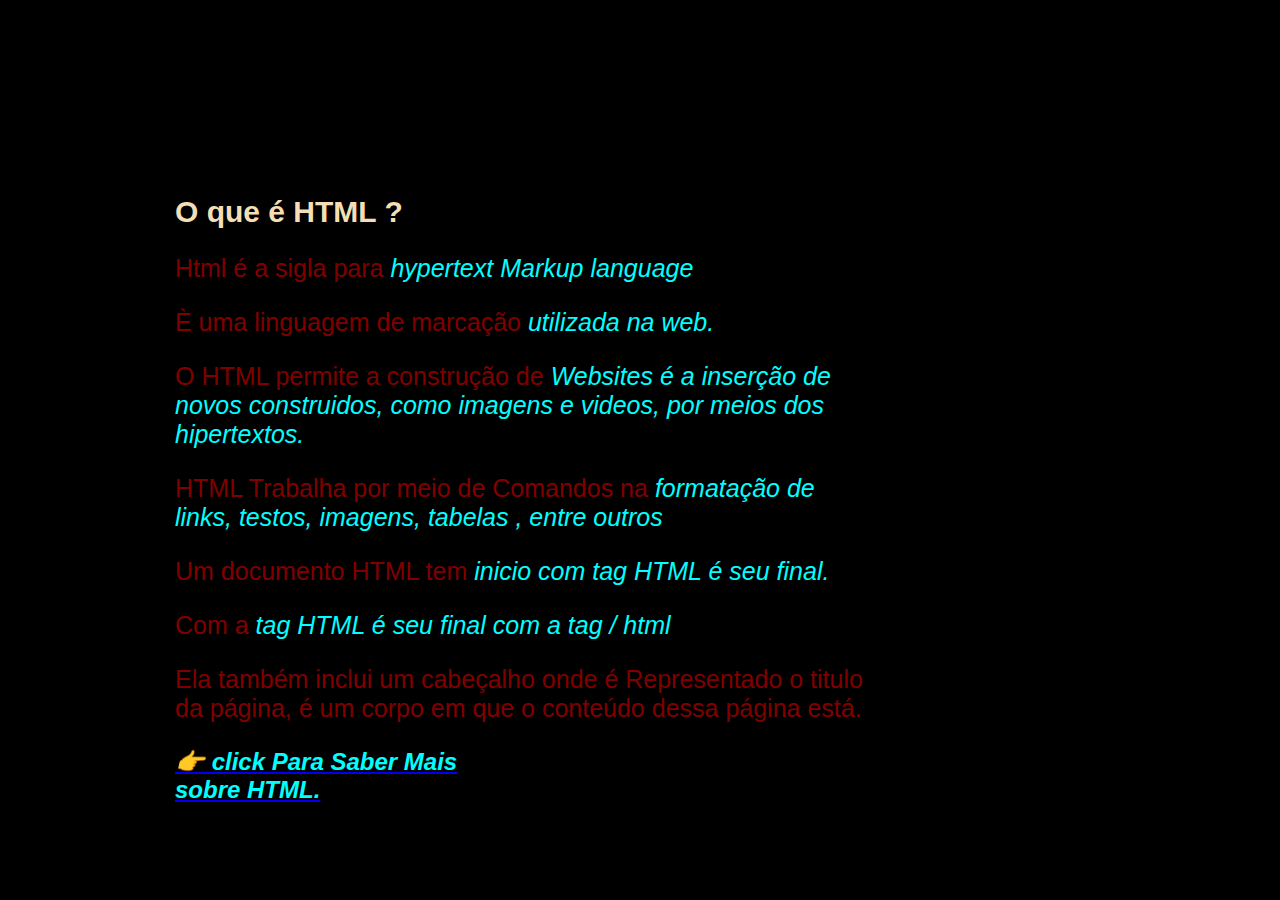
<file: index.html>
<!DOCTYPE html>
<html lang="en">
  <head>
    <meta charset="UTF-8" />
    <meta name="viewport" content="width=device-width, initial-scale=1.0" />
    <title>O que é HTML.</title>
    <link rel="stylesheet" href="style.css" />
  </head>

  <body>
    <h1>O que é HTML ?</h1>
    <p>Html é a sigla para <em>hypertext Markup language</em></p>
    <p>È uma linguagem de marcação <em>utilizada na web.</em></p>
    <p>
      O HTML permite a construção de
      <em
        >Websites é a inserção de novos construidos, como imagens e videos, por
        meios dos hipertextos.</em>
      
    </p>
    <p>HTML Trabalha por meio  de Comandos na <em>formatação de links, testos, imagens, tabelas , entre outros</em> </p>
    <p>Um documento HTML tem <em>inicio com tag HTML é seu final.</em></p>
    <p>Com a <em>tag HTML é seu final com a tag / html</em></p>
    <p>Ela também inclui um cabeçalho  onde é Representado o titulo da página,  é um corpo  em que o conteúdo dessa página está.</p>
    <a href="Saber.html"><h2><em>👉 click Para Saber Mais sobre  HTML.</em></h2></a>
  </body>
</html>
</file>
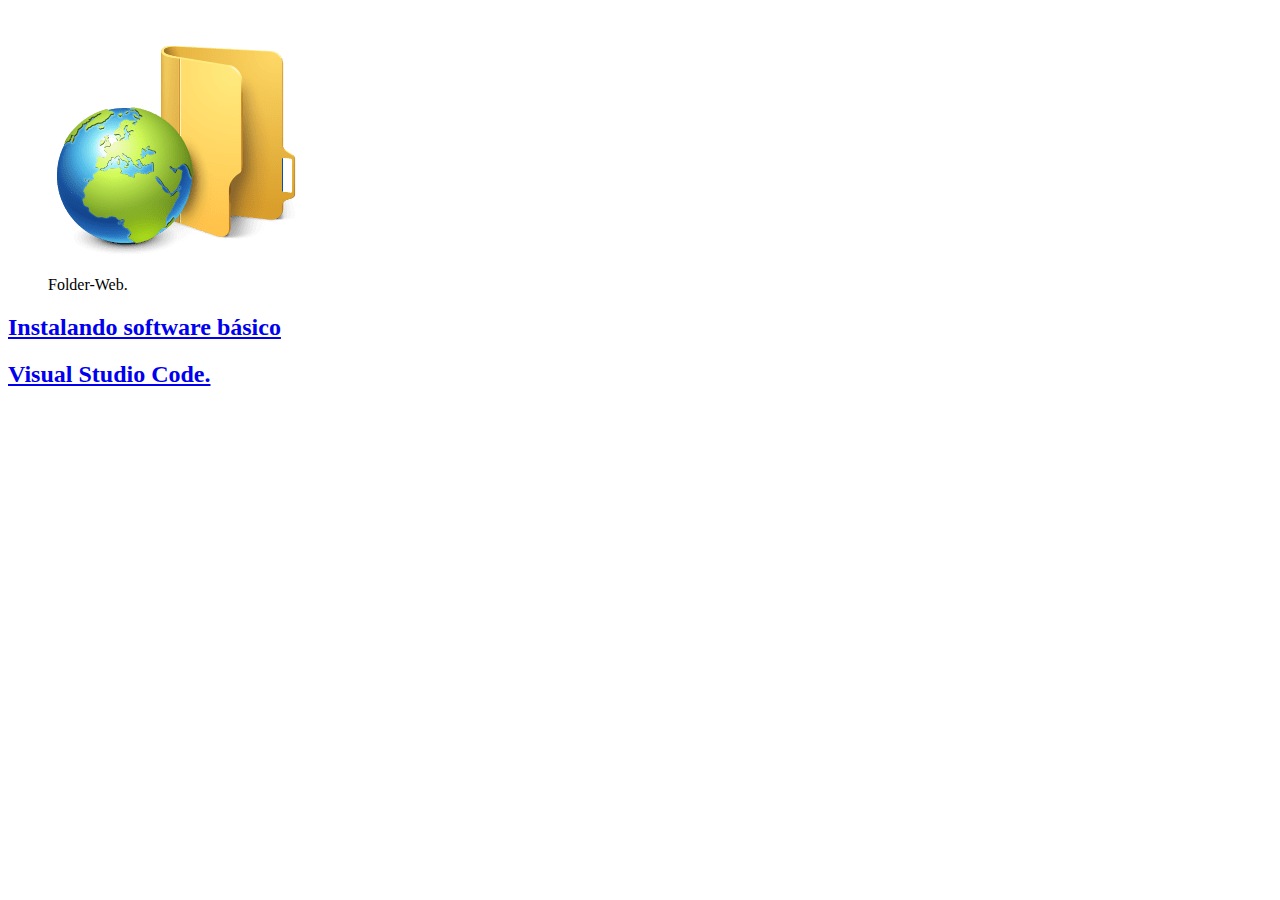
<file: Basico.html>
<!DOCTYPE html>
<html lang="en">
<head>
    <meta charset="UTF-8">
    <meta name="viewport" content="width=device-width, initial-scale=1.0">
    <title>Guias listas para sua página online.</title>
    <link rel="shortcut icon" href="img/Web-Folder.256.png" type="image/x-icon">
    <style>
        .img-shadow{
            -webkit-filter: drop-shadow(0px 0px 20px rgba(0 0 0 / 90%)); 
            filter: drop-shadow(0px 0px 20px rgba(0 0 0 / 90%));
        }
    </style>
</head>
<body>
    <figure>
        <img src="img/Folder-Web.256.png"  alt="">
        <figcaption>Folder-Web.</figcaption>
    </figure>

     <a href="editores.html"><h2>Instalando software básico</h2></a>
     <a href="https://code.visualstudio.com/"><h2> Visual Studio Code.</h2></a>
        
</body>
</html>
</file>
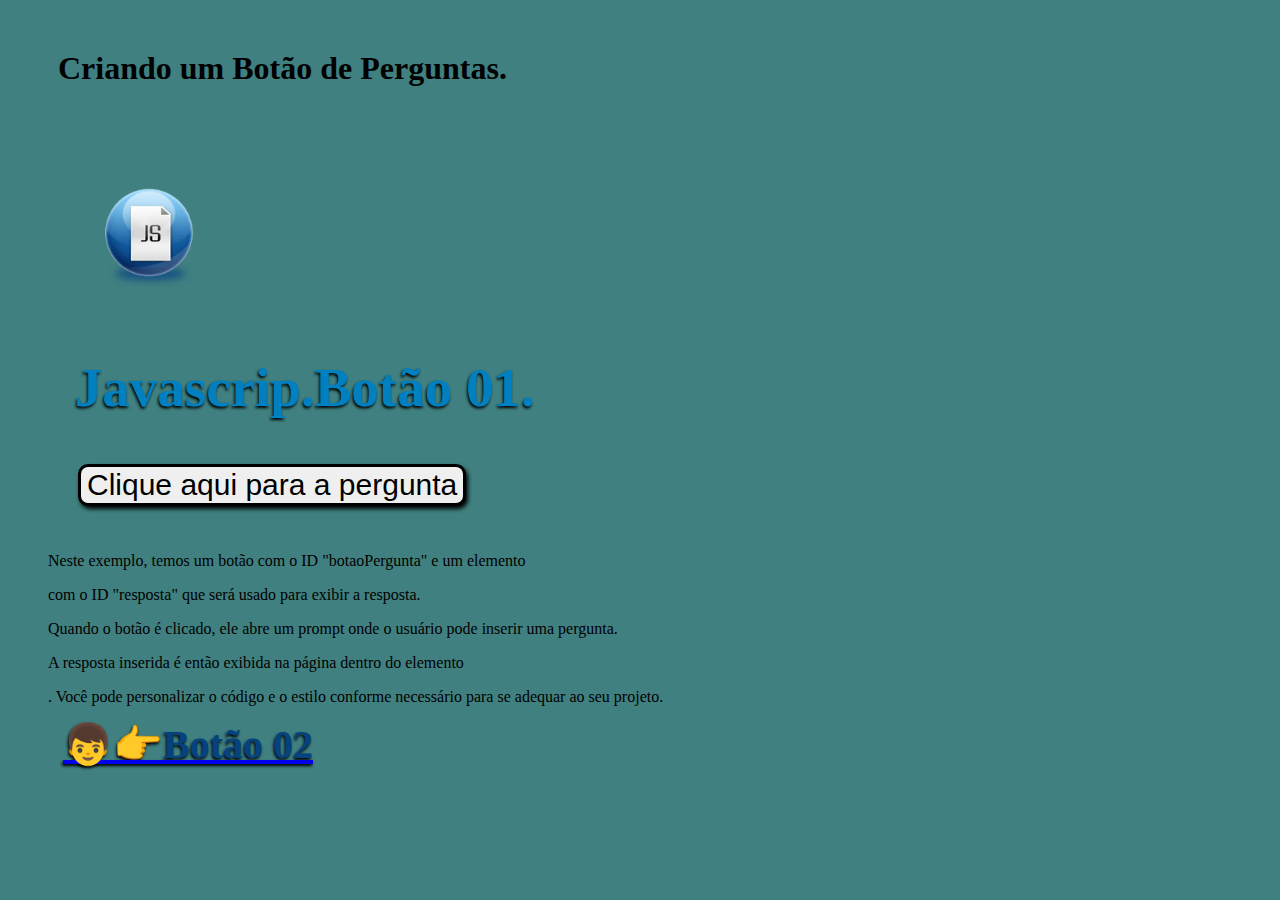
<file: Botão01.html>
<!DOCTYPE html>
<html lang="en">
<head>
    <meta charset="UTF-8">
    <meta name="viewport" content="width=device-width, initial-scale=1.0">
    <title>Criando um Botão de perguntas 01.</title>
    <link rel="shortcut icon" href="img/Javascript.256.png" type="image/x-icon">
    <style>
        body{
            background-color: #408080;
        }
        img{
            margin: 50px;
            
        }
        h1{
            margin: 50px;
        }
        h2{
            color: #0080c0;
            font-size: 55px;
            margin: 15px;
            text-shadow: -1px 2px 3px #000;
        }
        figcaption{
          margin: 1%;
          font-size: 30px;
        }
        button{
            font-size: 30px;
            border: 3px solid;
            border-radius: 10px 10px 10px;
            box-shadow: 2px 3px 4px ;
            margin: 30px;
        }
        h3{
          color: #044280;
            font-size: 40px;
            margin: 15px;
            text-shadow: -1px 2px 3px #000;
        }
        p{
            width: 700px;
        }
    </style>
</head>
<body>
    <h1>Criando um Botão de Perguntas.</h1>
<figure>
    <img src="img/File-JavaScript.128.png" width="100" alt="">
    <figcaption><h2>Javascrip.Botão 01.</h2></figcaption>
    <!-- Botão para exibir a pergunta -->
    <button id="botaoPergunta">Clique aqui para a pergunta</button>

    <!-- Elemento para exibir a resposta -->
    <div id="resposta"></div>

    <!-- Inclua um script JavaScript -->
    <script>
        // Obtém o botão pelo ID
        var botao = document.getElementById("botaoPergunta");

        // Adiciona um ouvinte de evento para o clique no botão
        botao.addEventListener("click", function() {
            // Pergunta ao usuário e armazena a resposta
            var pergunta = prompt("Qual é a sua pergunta?");
            
            // Exibe a resposta na página
            var respostaElemento = document.getElementById("resposta");
            respostaElemento.innerHTML = "<p>Sua pergunta foi:</p> " + pergunta;
        });
    </script>
    <p>Neste exemplo, temos um botão com o ID "botaoPergunta" e um elemento <div> com o ID "resposta" que será usado para exibir a resposta.</div>
        <p> Quando o botão é clicado, ele abre um prompt onde o usuário pode inserir uma pergunta.</p>
        <p> A resposta inserida é então exibida na página dentro do elemento <div>. Você pode personalizar o código e o estilo conforme necessário para se adequar ao seu projeto.</div>
    <a href="Botão02.html"><h3>👦👉Botão 02</h3></a>
</figure>
</body>
</html>
</file>
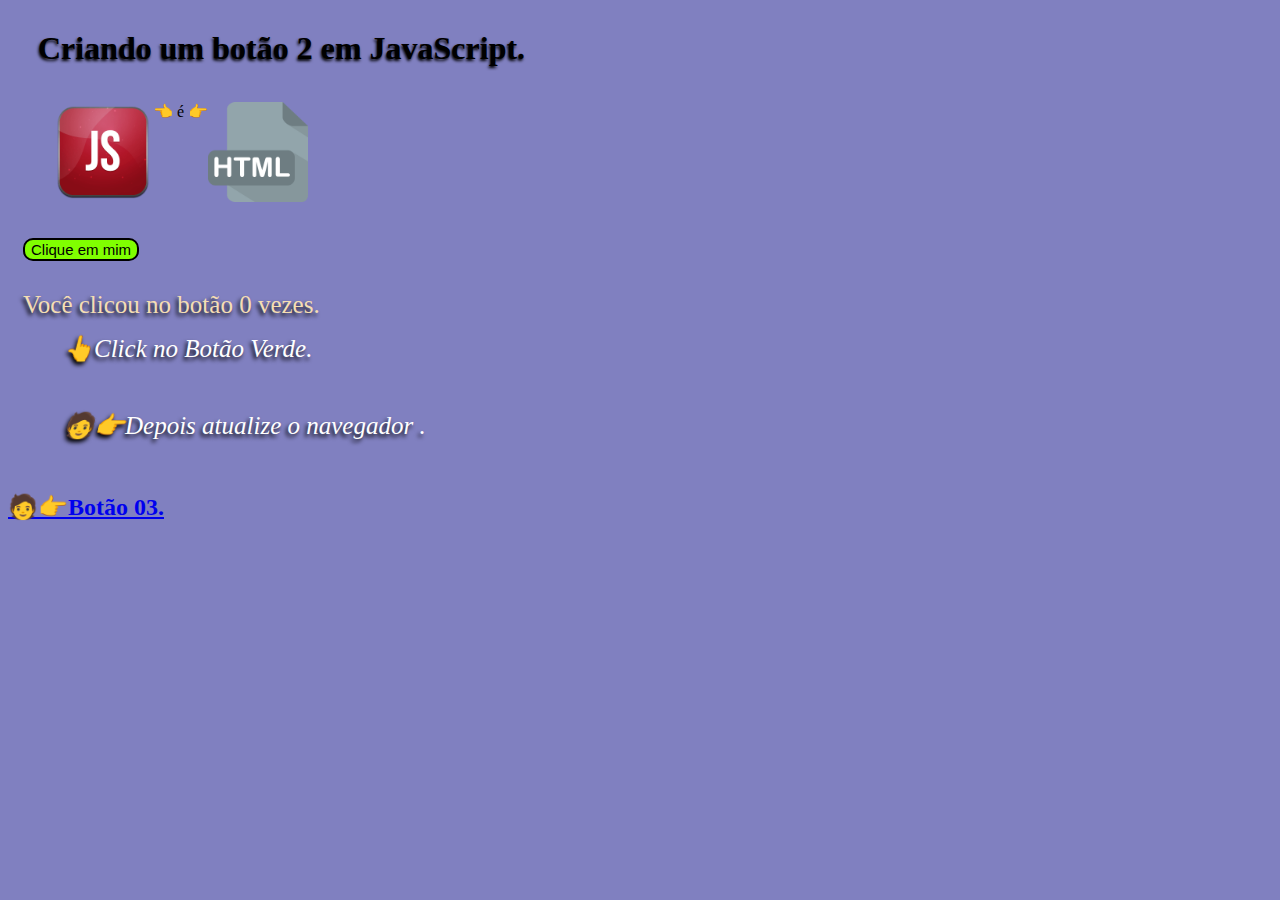
<file: Botão02.html>
<!DOCTYPE html>
<html lang="en">
<head>
    <meta charset="UTF-8">
    <meta name="viewport" content="width=device-width, initial-scale=1.0">
    <title>Botão 02 JavaScript</title>
    <link rel="shortcut icon" href="img/Javascript.256.png" type="image/x-icon">
    <script src="app.js"></script>
    <style>
        body{
            background-color: #8080c0;
        }
      
        h1{
            color: black;
            margin: 30px;
            text-shadow: -1px 2px 3px ;
        }
        button{
            background-color: #80ff00;
            font-size: 15px;
            border: 2px solid;
            margin: 15px;
            border-radius: 10px 10px 10px ;
        }
        p{
        font-size: 25px;
        color: wheat;
        margin: 15px;
        text-shadow: -2px 3px 4px #000;
        }
        em{
            color: white;
        margin: 40px;
        }
   figure{
    border: thin #c0c0c0;
    display: flex;
padding: 5px;
max-width: 2020px;
margin-top: auto;
   }
    </style>

</head>
<body>
    <h1>Criando um botão 2 em JavaScript.</h1>
<figure>
    <img src="img/Javascript.256.png" width="100" alt=""> 👈 é 👉
    <img src="img/Html.512.png" width="100" alt="">
    <figcaption></figcaption>
</figure>
    <!-- Botão de clique -->
    <button id="botaoClique">Clique em mim</button>

    <!-- Elemento para exibir o contador de cliques -->
    <p>Você clicou no botão <span id="contador">0</span> vezes.</p>
    <p><em>👆Click no Botão Verde.</em></p>
    <br>
    <p><em>🧑👉Depois atualize o navegador .</em></p>

    <!-- Inclua um script JavaScript -->
    <script>
        // Obtém o botão pelo ID
        var botao = document.getElementById("botaoClique");

        // Obtém o elemento do contador pelo ID
        var contadorElemento = document.getElementById("contador");

        // Inicializa o contador
        var contadorCliques = 0;

        // Adiciona um ouvinte de evento para o clique no botão
        botao.addEventListener("click", function() {
            // Incrementa o contador de cliques
            contadorCliques++;

            // Atualiza o texto do elemento do contador
            contadorElemento.textContent = contadorCliques;
        });
    </script>
    <br>
    <a href="Botão03.html"><h2>🧑👉Botão 03.</h2></a>
</body>
</html>
</file>
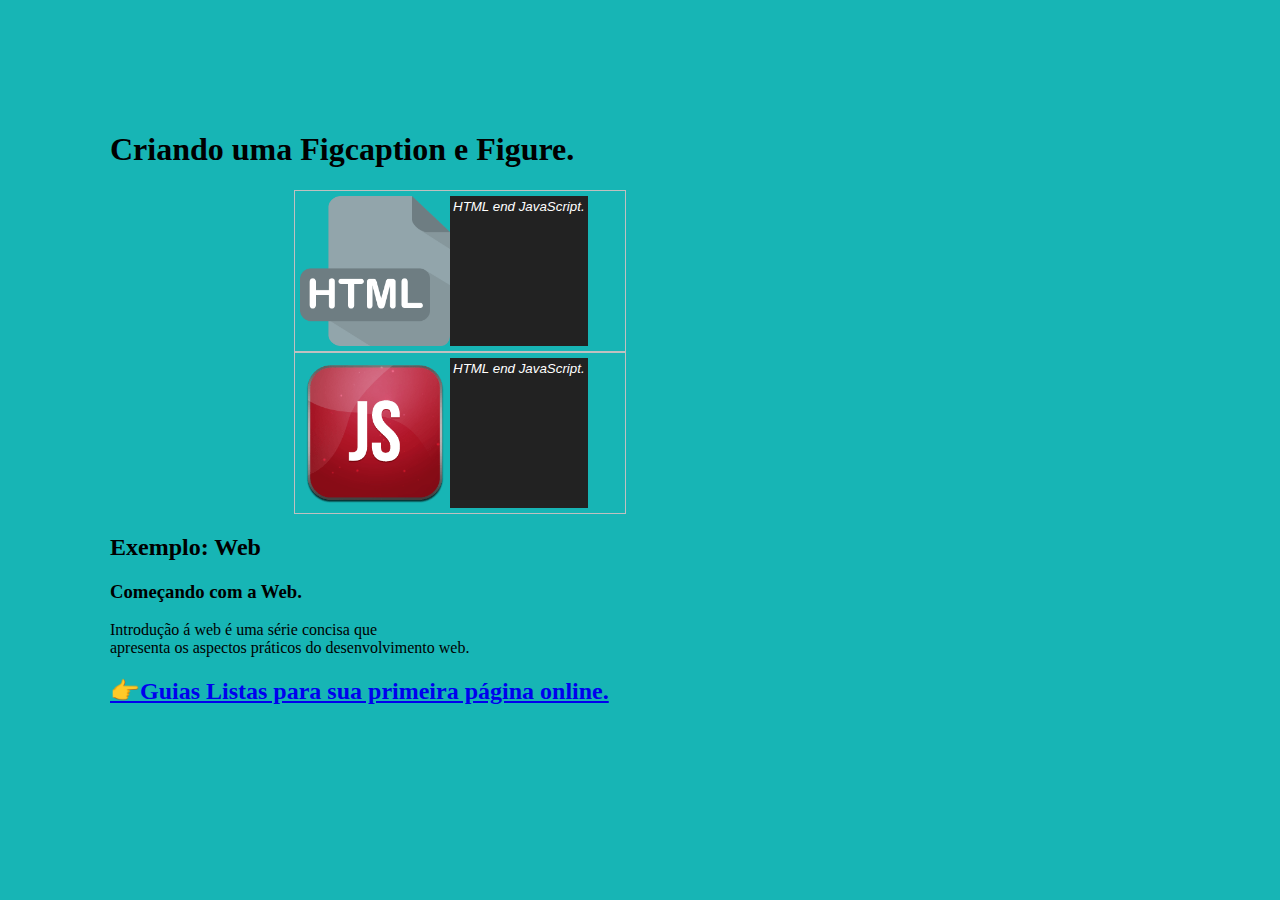
<file: Botão03.html>
<!DOCTYPE html>
<html lang="en">
<head>
    <meta charset="UTF-8">
    <meta name="viewport" content="width=device-width, initial-scale=1.0">
    <title>JavaScript Botão 03</title>
    <link rel="shortcut icon" href="img/Javascript.256.png" type="image/x-icon">
    <style>
        body{
            background-color: #17b5b5;
            width: 700px;
            margin: 100px;
            padding: 10px;
            max-width: 980px;
        }
        figure {
            border: thin #c0c0c0 solid;
            display: flex;
          
            padding: 5px;
            max-width: 320px;
            margin: auto;
          }
          
          img {
            max-width: 220px;
            max-height: 150px;
          }
          
          figcaption {
            background-color: #222;
            color: #fff;
            font: italic smaller sans-serif;
            padding: 3px;
            text-align: center;
          }
          
    </style>
</head>
<body>
    <h1>Criando uma Figcaption e Figure.</h1>
    <figure>
        <img src="img/Html.512.png" alt="icon html" />
        <figcaption>HTML end JavaScript.</figcaption>
      </figure>
      <figure>
        <img src="img/Javascript.256.png" alt="icon javascript" />
        <figcaption>HTML end JavaScript.</figcaption>
      </figure>
      <h2>Exemplo: Web</h2>
      <h3>Começando com a Web.</h3>
      <p>Introdução á web é uma série concisa que <br> apresenta os aspectos práticos do desenvolvimento web. 
      <br>
      <a href="Basico.html"><h2>👉Guias Listas para sua primeira página online.</h2></a>
</body>
</html>
</file>
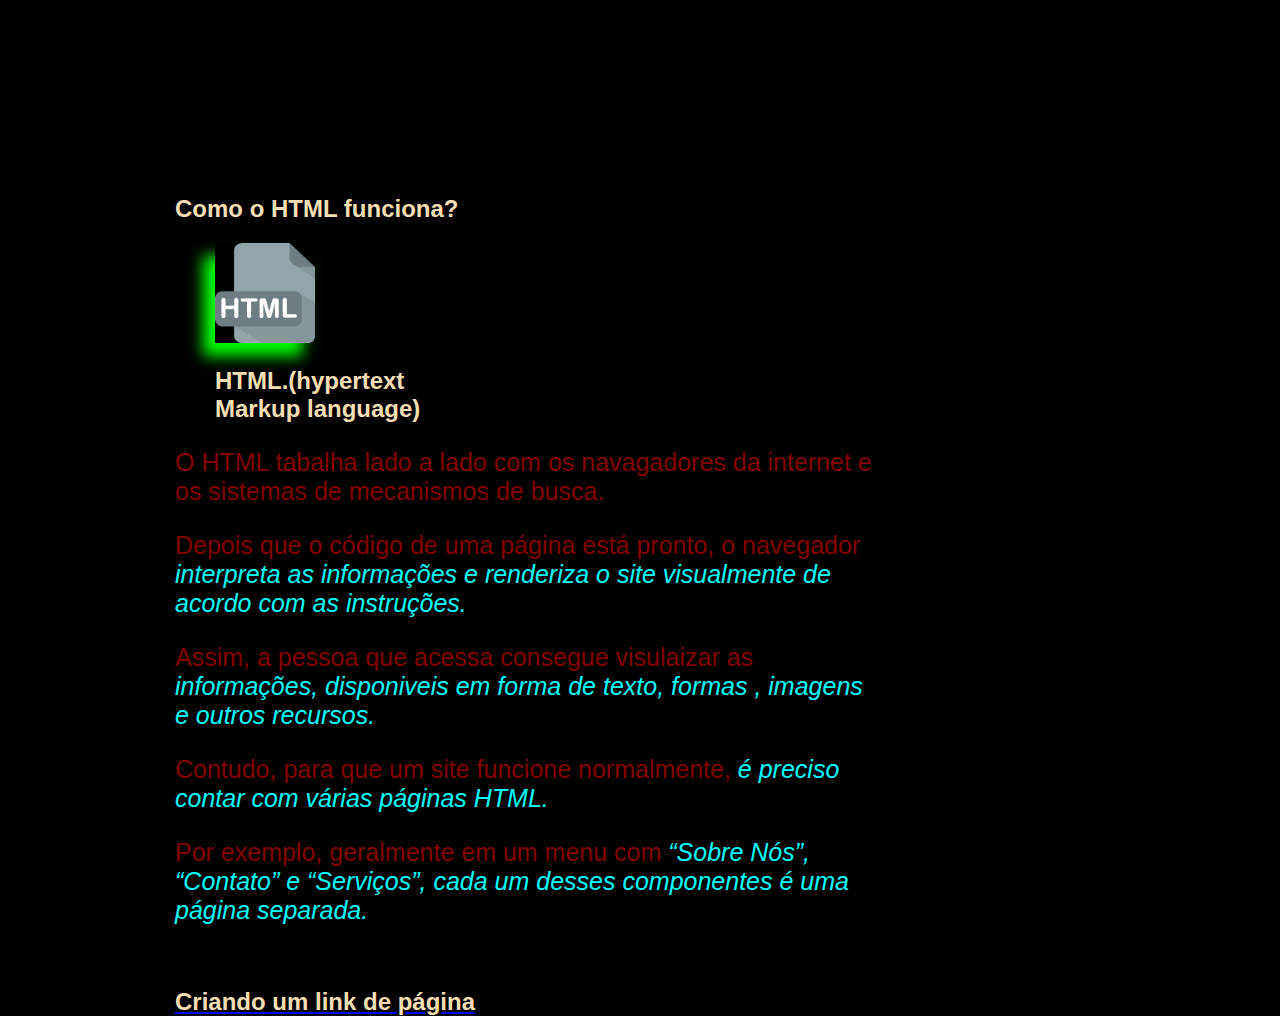
<file: Comofunciona.html>
<!DOCTYPE html>
<html lang="en">
<head>
    <meta charset="UTF-8">
    <meta name="viewport" content="width=device-width, initial-scale=1.0">
    <title>Como funciona HTML;</title>
    <link rel="stylesheet" href="style.css">
    <link rel="shortcut icon" href="img/Html.512.png" type="image/x-icon">
    <style>
        img{
            box-shadow: -12px 13px 14px #00ff00;
        }
    </style>
</head>
<body>
    <h2>Como o HTML funciona?</h2>
    <figure>
    <img src="img/Html.512.png" width="100" alt="">
    <figcaption><h2>HTML.(hypertext Markup language)</h2></figcaption>
    </figure>
    <p>O HTML tabalha lado a lado com os navagadores da internet e os sistemas de mecanismos de busca.</p>
    <p>Depois que o código de uma página está pronto, o navegador <em>interpreta as informações e renderiza o site visualmente de acordo com as instruções.</em> </p>
    <p>Assim, a pessoa que acessa consegue visulaizar as <em>informações, disponiveis em forma de texto, formas , imagens e outros recursos.</em></p>
    <p>Contudo, para que um site funcione normalmente, <em>é preciso contar com várias páginas HTML.</em> </p>

        <p>Por exemplo, geralmente em um menu com <em> “Sobre Nós”, “Contato” e “Serviços”, cada um desses componentes é uma página separada.</em></p>
        <br>

        <a href="Página.html"><h2>Criando um link de  página</h2></a>
        
   
</body>
</html>
</file>
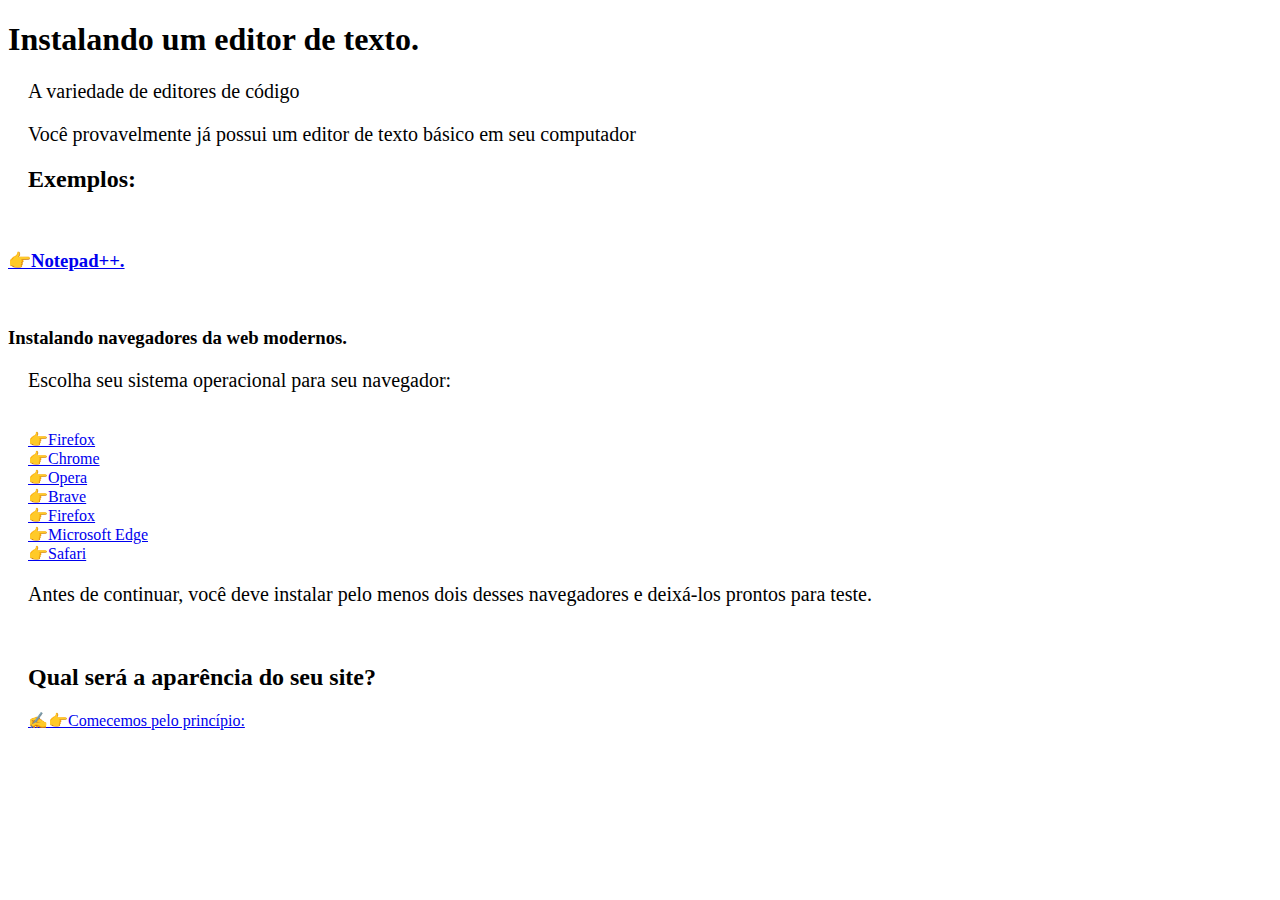
<file: editores.html>
<!DOCTYPE html>
<html lang="en">
  <head>
    <meta charset="UTF-8" />
    <meta name="viewport" content="width=device-width, initial-scale=1.0" />
    <title>Instalação de editores.</title>
    <style>
      a {
        margin: 20px;
      }
      p {
        font-size: 20px;
        margin: 20px;
      }
      h2{
        margin: 20px;
      }
    </style>
  </head>
  <body>
    <h1>Instalando um editor de texto.</h1>
    <p>A variedade de editores de código</p>
    <p>
      Você provavelmente já possui um editor de texto básico em seu computador
    </p>
    <h2>Exemplos:</h2>
    <a href="https://notepad-plus-plus.org/"><h3>👉Notepad++.</h3></a>
    <h3>Instalando navegadores da web modernos.</h3>

    <p>Escolha seu sistema operacional para seu navegador:</p>
    <br />
    <a href="https://www.mozilla.org/en-US/firefox/new/">👉Firefox</a><br />
    <a href="https://www.google.com/chrome/">👉Chrome</a><br />
    <a href="https://www.opera.com/pt-br">👉Opera</a><br />
    <a href="https://brave.com/pt-br/">👉Brave</a><br />
    <a href="https://www.mozilla.org/en-US/firefox/new/">👉Firefox</a><br />
    <a href="https://www.microsoft.com/pt-br/edge?form=MA13FJ"
      >👉Microsoft Edge</a
    ><br />
    <a href="https://www.apple.com/safari/">👉Safari</a><br />
    <p>
      Antes de continuar, você deve instalar pelo menos dois desses navegadores
      e deixá-los prontos para teste.
    </p>
    <br>
    <h2>Qual será a aparência do seu site?</h2>
    <a href="Principio.html">✍👉Comecemos pelo princípio:</a>
  </body>
</html>
</file>
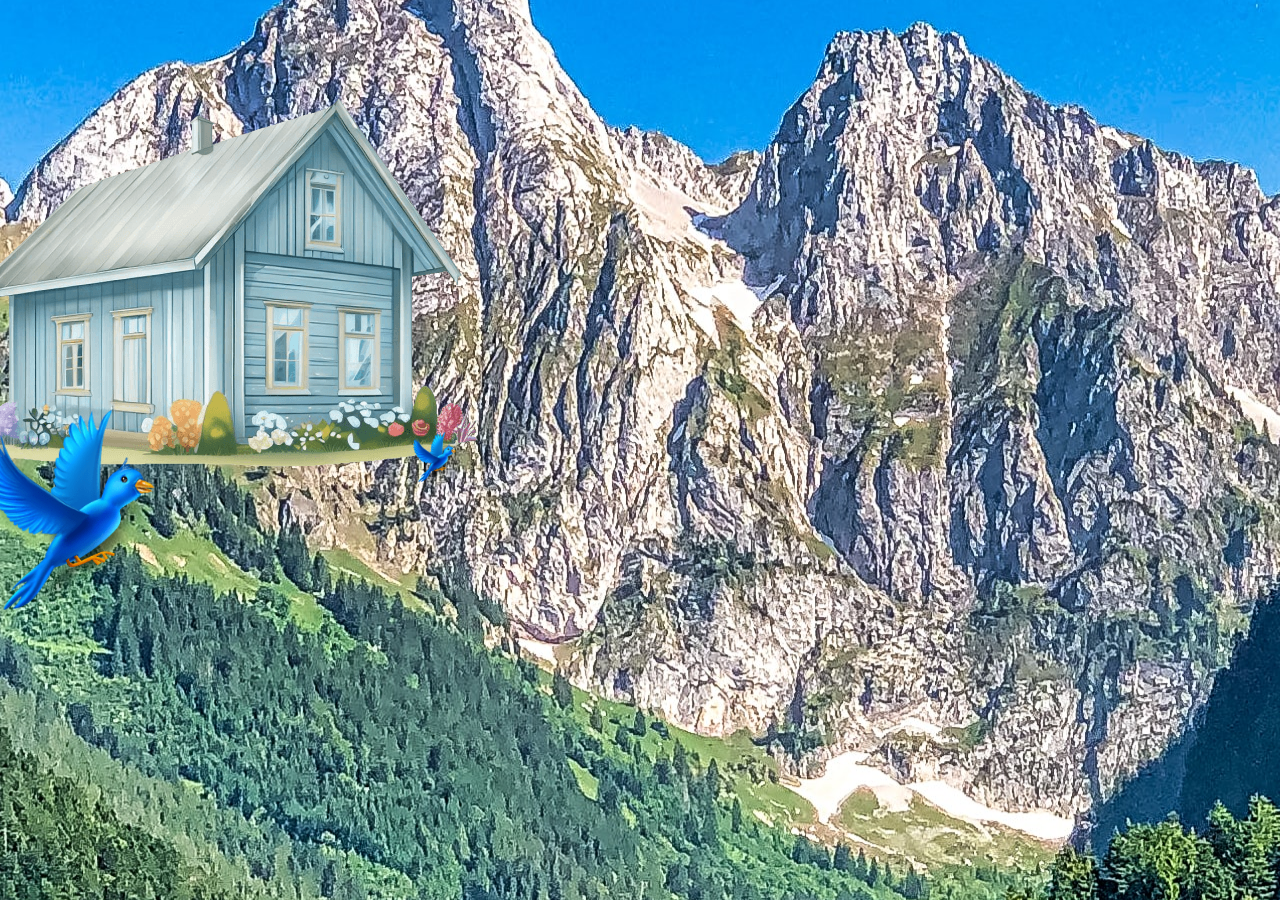
<file: img.html>
<!DOCTYPE html>
<html lang="en">
<head>
    <meta charset="UTF-8">
    <meta name="viewport" content="width=device-width, initial-scale=1.0">
    <title>Inserindo imagens</title>
    <link rel="shortcut icon" href="img/House.512.png" type="image/x-icon">
    <style>
        body{
            background-image: url(img/mountains-mountain-range-.jpg);
            background-repeat: no-repeat;
            background-position: center center;
        }
        img{
        margin: -3%;
        }
    </style>
</head>
<body>
    <img src="img/House.512.png" alt="">
    <img src="img/Flying-bird.256.png" width="50" alt=""> <br>
    <img src="img/Flying-bird.256.png" width="200" alt="">
</body>
</html>
</file>
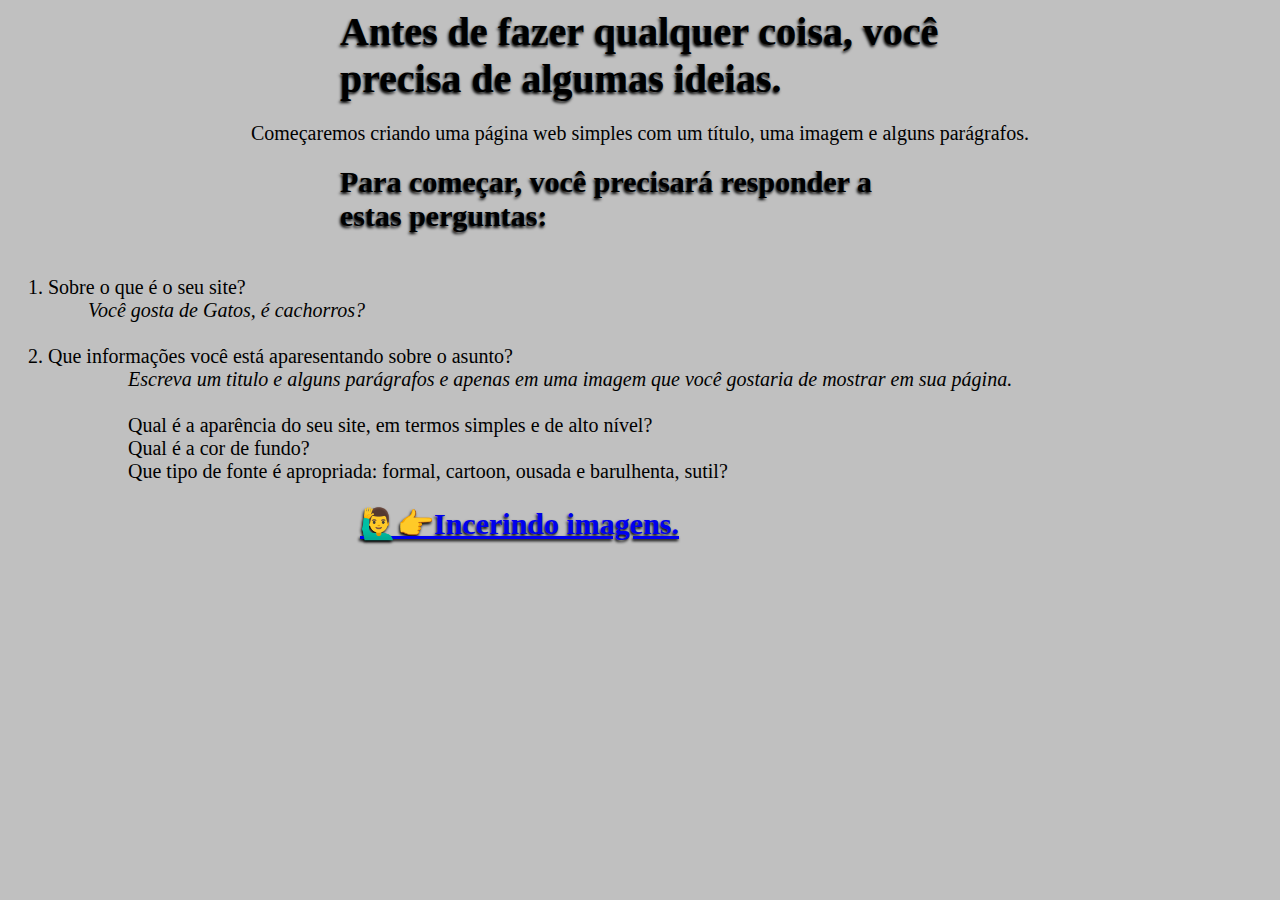
<file: Principio.html>
<!DOCTYPE html>
<html lang="en">
<head>
    <meta charset="UTF-8">
    <meta name="viewport" content="width=device-width, initial-scale=1.0">
    <title>Principio </title>
    <link rel="shortcut icon" href="img/Web-Folder.256.png" type="image/x-icon">
    <style>
        body{
            background-color: #c0c0c0;
            font-size: 20px;
        }
        a {
          margin: 20px;
        }
        p {
          font-size: 20px;
          margin: 20px;
          text-align: center;
        }
        h2{
          margin: 20px;
        }
        h1,h2{
            width: 600px;
            margin: auto;
            text-shadow: -1px 2px 3px #000;
        }
      
      </style>
</head>
<body>
    <h1>Antes de fazer qualquer coisa, você precisa de algumas ideias.</h1>
    <p>Começaremos criando uma página web simples com um título, uma imagem e alguns parágrafos.</p>
    <h2>Para começar, você precisará responder a estas perguntas:</h2> <br>
    <ol>
        <li>Sobre o que é o seu site? <ol><em>Você gosta de Gatos, é cachorros?</em></ol></li> <br>
        <li>Que informações você está aparesentando sobre o asunto?<ol> <ol><em>Escreva um titulo e alguns parágrafos e apenas em uma imagem que você gostaria de mostrar em sua página. </em></ol></li> <br>
        <ol>
            <dt>Qual é a aparência do seu site, em termos simples e de alto nível? </dt>
    <td>Qual é a cor de fundo? <br> Que tipo de fonte é apropriada: formal, cartoon, ousada e barulhenta, sutil?</td>
        </ol>
    </ol>
    <a href="img.html"><h2>🙋‍♂️👉Incerindo imagens.</h2></a>
</body>
</html>
</file>
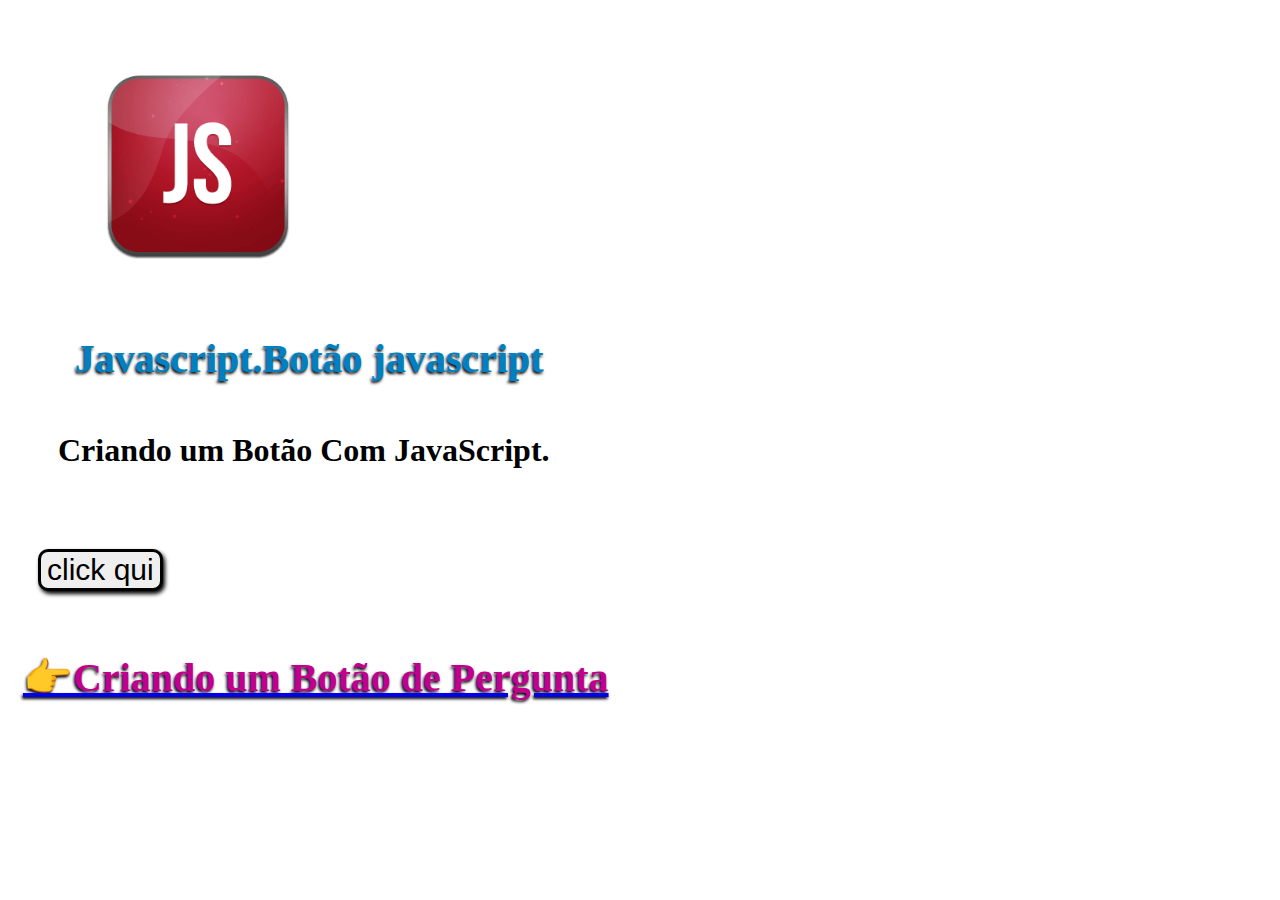
<file: Página.html>
<!DOCTYPE html>
<html lang="en">
<head>
    <meta charset="UTF-8">
    <meta name="viewport" content="width=device-width, initial-scale=1.0">
    <title>JavaScript_ Criando botão</title>
<link rel="shortcut icon" href="img/Javascript.256.png" type="image/x-icon">
<style>
    img{
        margin: 50px;
        
    }
    h1{
        margin: 50px;
    }
    h2{
        color: #0080c0;
        font-size: 40px;
        margin: 15px;
        text-shadow: -1px 2px 3px #000;
    }
    figcaption{
      margin: 1%;
      font-size: 30px;
    }
    button{
        font-size: 30px;
        border: 3px solid;
        border-radius: 10px 10px 10px;
        box-shadow: 2px 3px 4px ;
        margin: 30px;
    }
    h3{
      color: #c0008d;
        font-size: 40px;
        margin: 15px;
        text-shadow: -1px 2px 3px #000;
    }
</style>
<script src="app.js"></script>
</head>
<figure>
    <img src="img/Javascript.256.png" width="200" alt="">
    <figcaption><h2>Javascript.Botão javascript</h2></figcaption>
</figure>
  <h1>Criando um Botão Com JavaScript.</h1>

  <!--Adicione um botão HTML com um ID-->
  <button id="meuBotão">click qui</button>


<!--Crie uma div para exibir  o resultdo da ação do botão-->
  <div id="resultado"></div>


   <!-- Inclua um script JavaScript -->
  <script>
    // Obtenha o botão pelo ID
    var botão = document.getElementById("meuBotão");

    // Adicione um ouvinte de evento para o botão (quando clicado)
    botão.addEventListener("click",function(){

        // Coloque a funcionalidade que você deseja que o botão execute aqui
        document.getElementById("resultado").innerHTML = "<h2>O botão está funcionando</h2>";
    })
  </script>
  <br>
  <a href="Botão01.html"><h3>👉Criando um Botão de Pergunta</h3></a>
</body>
</html>
</file>
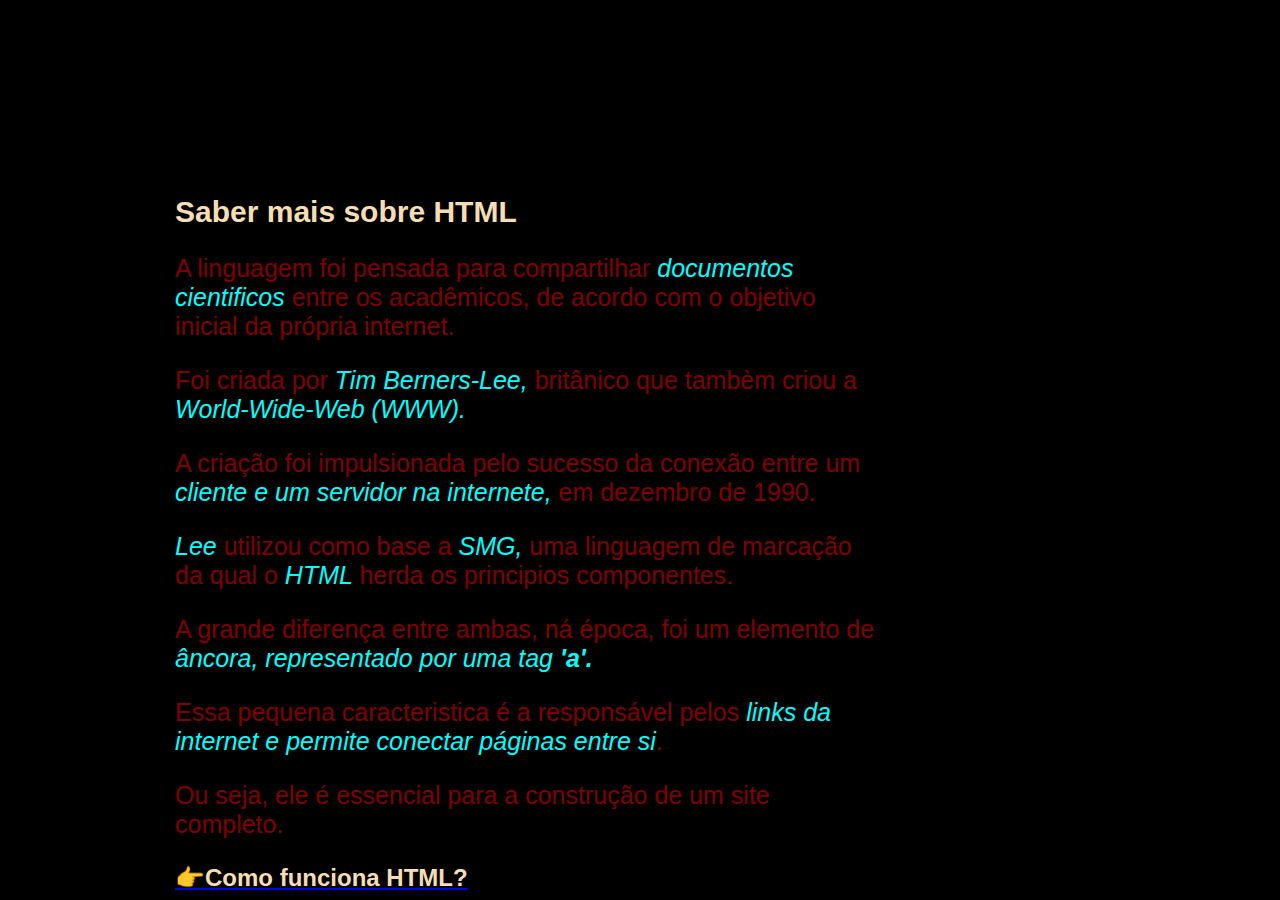
<file: Saber.html>
<!DOCTYPE html>
<html lang="en">
<head>
    <meta charset="UTF-8">
    <meta name="viewport" content="width=device-width, initial-scale=1.0">
    <title>Saber mais sobre HTML.</title>
    <link rel="stylesheet" href="style.css">
</head>
<body>
    <h1>Saber mais sobre HTML</h1>
    <p>A linguagem foi pensada para compartilhar <em>documentos cientificos</em>  entre os acadêmicos, de acordo com o objetivo inicial da própria internet.</p>
    <p> Foi criada por <em>Tim Berners-Lee,  </em> britânico que tambèm criou a <em>World-Wide-Web (WWW).</em></p>
    <p> A criação foi impulsionada pelo sucesso da conexão entre um<em> cliente e um servidor na internete,</em> em dezembro de 1990.</></p>
    <p><em>Lee</em> utilizou como base a <em>SMG,</em> uma linguagem de marcação da qual o <em> HTML </em> herda os principios componentes.</p>
    <p>A grande diferença entre ambas, ná época,  foi um elemento de <em>âncora, representado por uma tag <b>'a'.</b></em></p>
    <p>Essa pequena caracteristica é a responsável pelos <em>links da internet e permite conectar páginas entre si</em>.</p>
        <p> Ou seja, ele é essencial para a construção de um site completo.</p>
        <a href="Comofunciona.html"><h2>👉Como funciona HTML?</h2></a>
</body>
</html>
</file>
<file: style.css>
body{
    width: 350px;
    height: 0;
    flex-wrap: 3px;
    font: 1em sans-serif;
    margin: 150px;
    padding: 25px;
    background-color: black;

}
h1{
    text-shadow: -1px 2px 3px #000;
    font-size: 30px;
    color: wheat;
}
h2{
    color: wheat;
}
p{
    color: #800000;
    text-shadow: -1px 2px 3px #000;
    font-size: 25px;
    width: 700px;
}
em{
    color: #00ffff;
}
</file>
